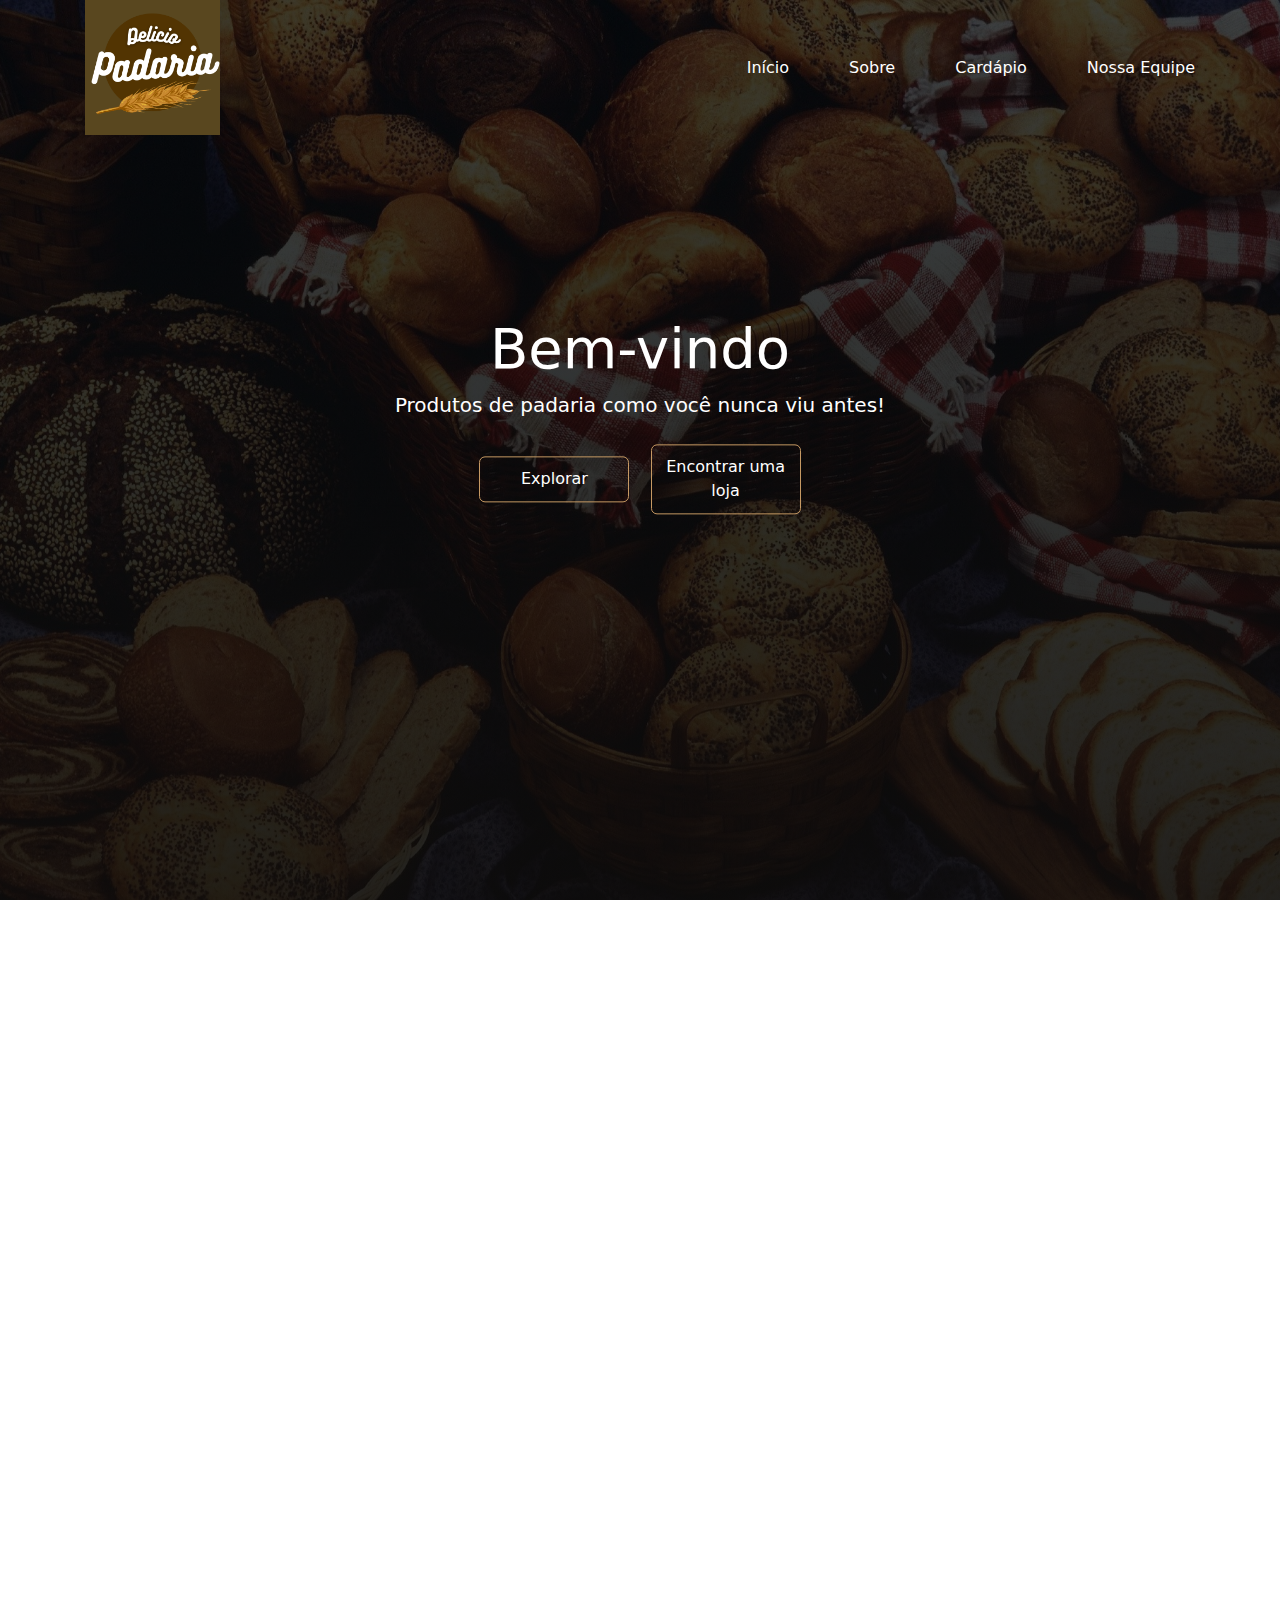
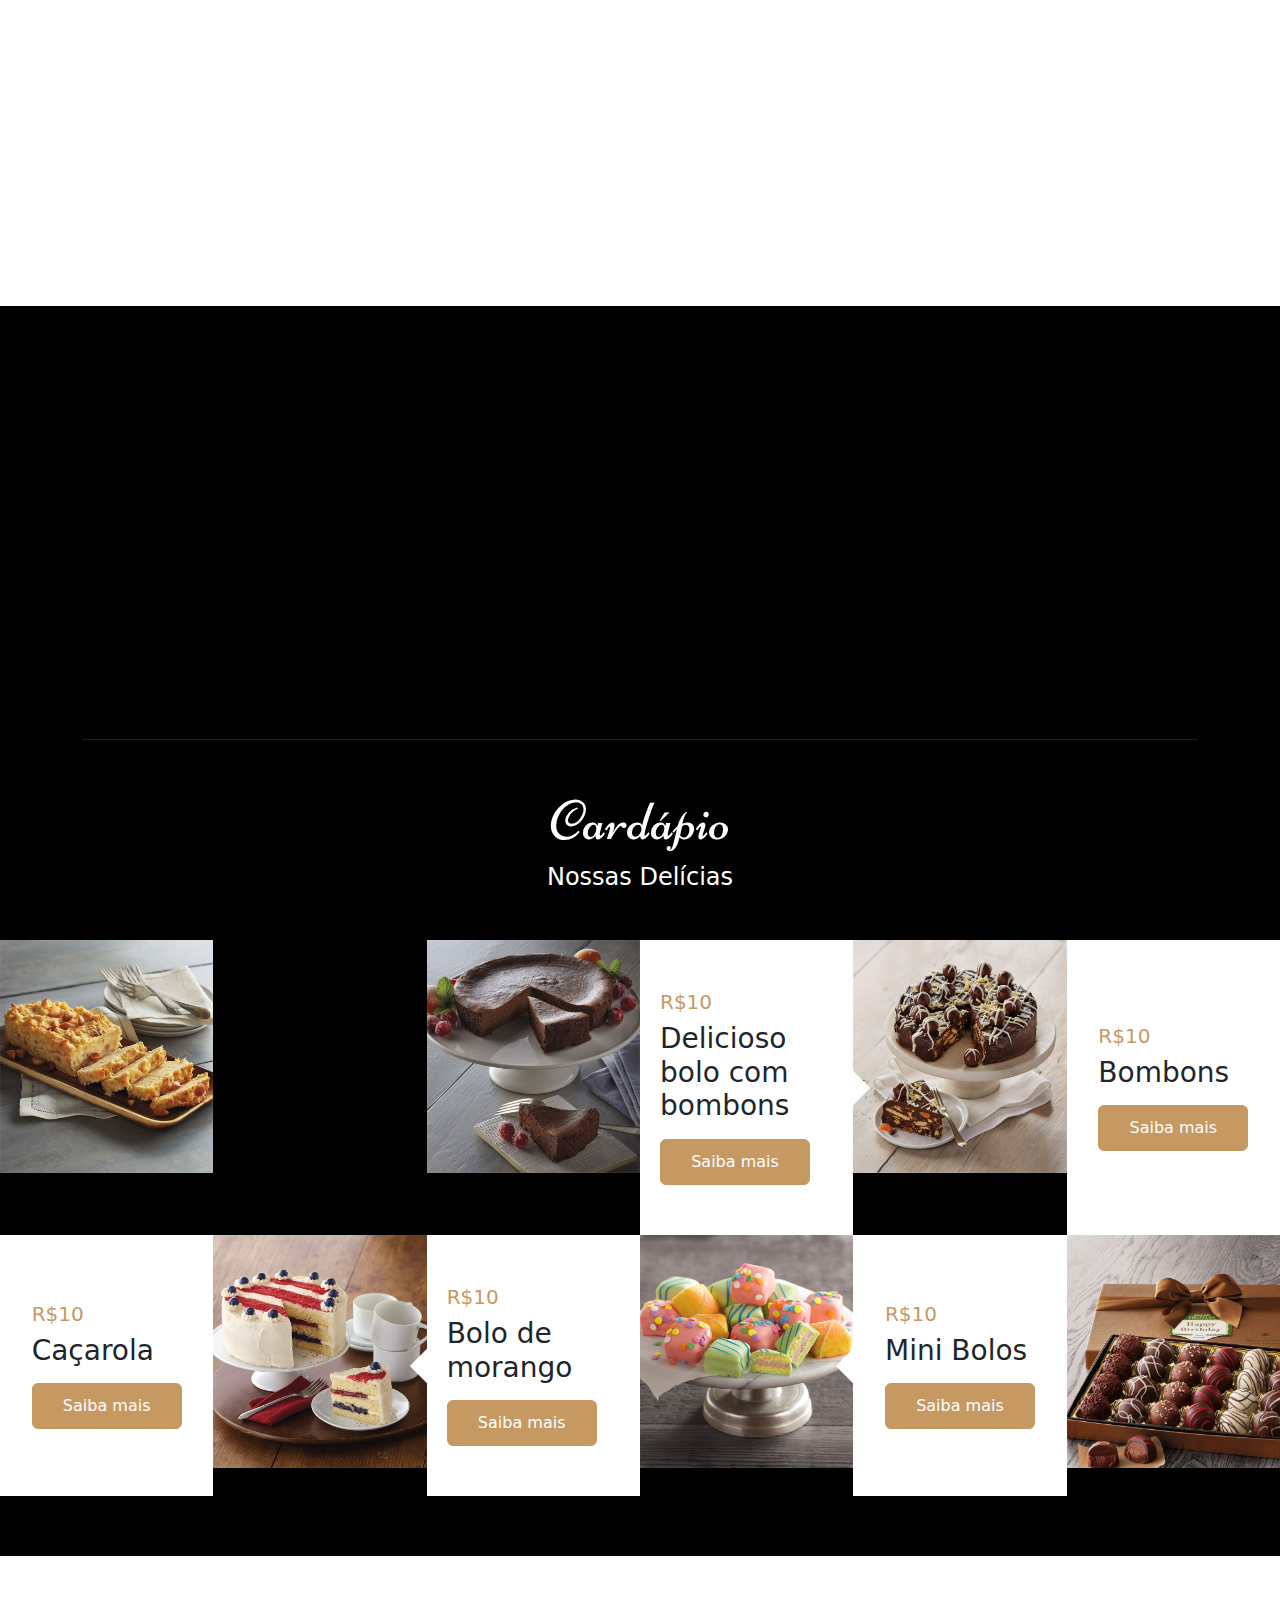
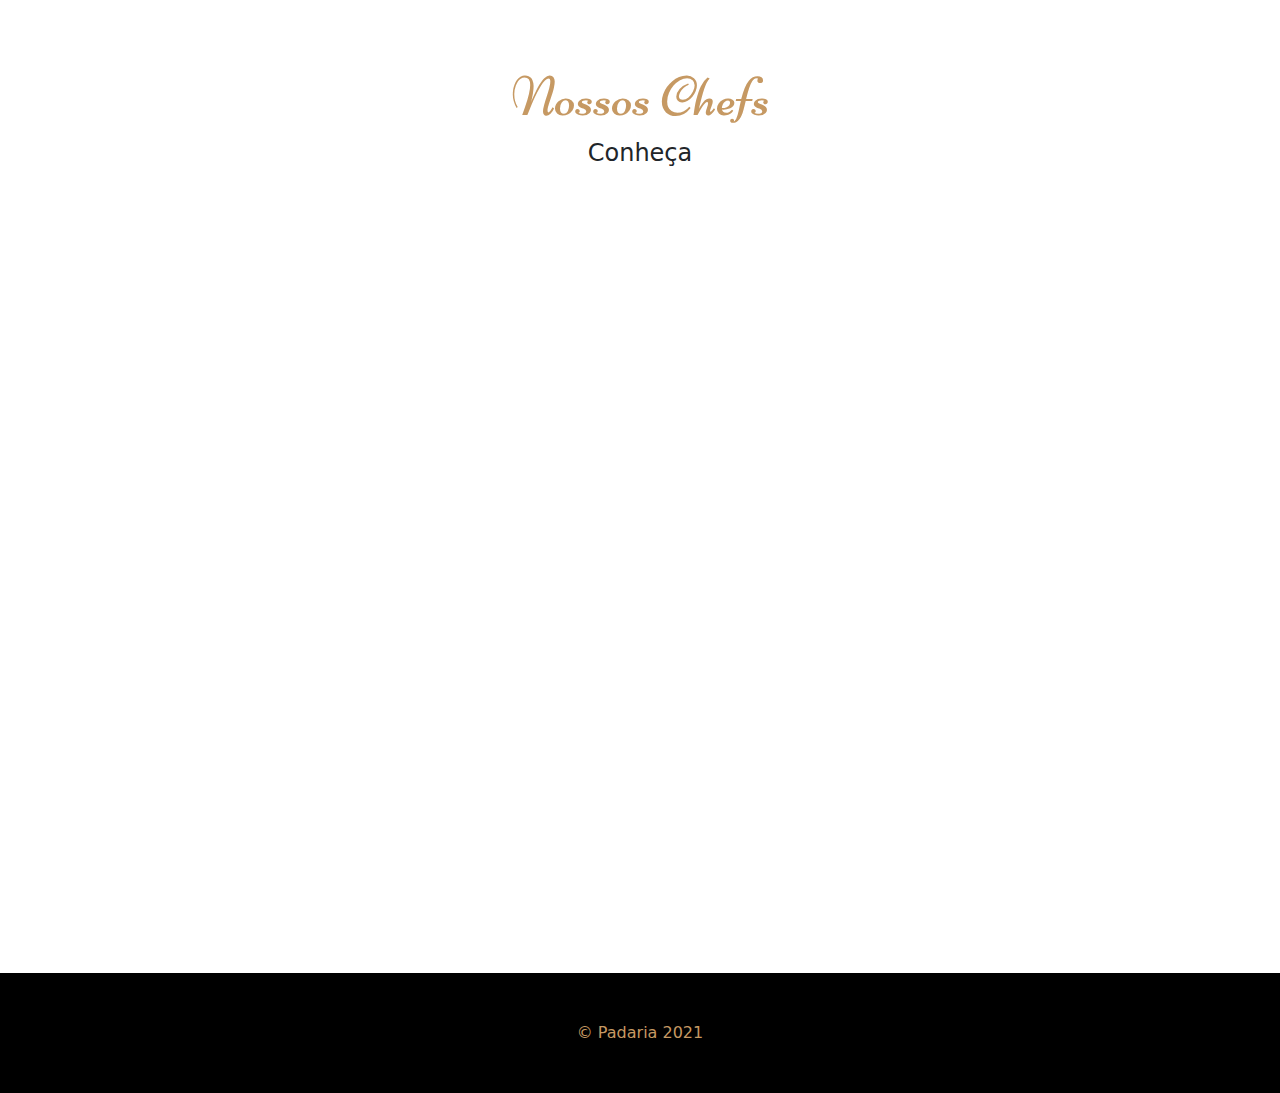
<file: index.html>
<!DOCTYPE html>
<html lang="pt-br">
<head>
  <meta charset="UTF-8">
  <meta http-equiv="X-UA-Compatible" content="IE=edge">
  <meta name="viewport" content="width=device-width, initial-scale=1.0">
  <link rel="shortcut icon" href="images/favicon.ico" type="image/x-icon">
  <title>Padaria Delicioso Pão</title>

  <!-- Bootstrap CSS -->
  <link href="https://cdn.jsdelivr.net/npm/bootstrap@5.1.1/dist/css/bootstrap.min.css" rel="stylesheet">
  <!-- Font Awesome -->
  <link rel="stylesheet" href="https://cdnjs.cloudflare.com/ajax/libs/font-awesome/5.15.3/css/all.min.css">
  <!-- AOS Animation -->
  <link href="https://unpkg.com/aos@2.3.1/dist/aos.css" rel="stylesheet">
  <!-- CSS Personalizado -->
  <link rel="stylesheet" href="styles.css">  
</head>

<body>
  <!-- Cabeçalho -->
  <header class="home" id="home">
    <div class="container">
      <!-- Menu Hambúrguer -->
      <div class="hamburguer-menu" aria-label="Menu de navegação">
        <i class="fas fa-bars toggle" aria-hidden="true"></i>
        <i class="fas fa-times toggle" aria-hidden="true"></i>
      </div>
      <nav class="d-flex align-items-center justify-content-center justify-content-lg-between" aria-label="Menu principal">
        <a class="navbar-brand" href="index.html">
          <img class="img-fluid" src="images/padaria_fundo_marrom.png" width="240px" alt="Logo da Padaria Delicioso Pão">
        </a>
        <ul class="nav-list text-center p-0" role="menubar">
          <li class="nav-item" role="none">
            <a class="nav-link" href="#home" role="menuitem">Início</a>
          </li>
          <li class="nav-item" role="none">
            <a class="nav-link" href="#about" role="menuitem">Sobre</a>
          </li>
          <li class="nav-item" role="none">
            <a class="nav-link" href="#menu" role="menuitem">Cardápio</a>
          </li>
          <li class="nav-item" role="none">
            <a class="nav-link" href="#chefs" role="menuitem">Nossa Equipe</a>
          </li>
        </ul>
      </nav>
      <div class="hero-text w-100 text-white px-2 px-sm-0">
        <h1 class="display-4" tabindex="0">Bem-vindo</h1>
        <p class="lead mb-4" tabindex="0">Produtos de padaria como você nunca viu antes!</p>
        <a class="btn" href="#" aria-label="Explorar o site">Explorar</a>
        <a class="btn ms-3" href="#" aria-label="Encontrar uma loja da padaria">Encontrar uma loja</a>
      </div>
    </div>
  </header>

  <main>
    <!-- Seção Sobre -->
    <section id="about" class="about" aria-labelledby="titulo-sobre">
      <div class="container">
        <div class="row align-items-lg-center">
          <div class="col-12 col-md-6 text-center text-md-start" data-aos="fade-right">
            <header class="section-heading mb-3">
              <h2 id="titulo-sobre" class="display-4" tabindex="0">Nossa História</h2>
              <p class="h4" tabindex="0">Descubra</p>
            </header>
            <p tabindex="0">Fundada em 2002 na cidade de Ipatinga, a Padaria Delicioso Pão nasceu do sonho de uma família simples, mas determinada, de transformar a paixão pela panificação em um negócio de sucesso. Tudo começou em um pequeno ponto na Avenida Limões, onde, ainda de madrugada, os primeiros pães eram assados no forno à lenha, exalando um aroma irresistível que logo se espalhou pelo bairro.

Com muito trabalho, dedicação e receitas caseiras cheias de afeto, a Delicioso Pão rapidamente se tornou um ponto de referência para os moradores da região. Os clientes não vinham apenas para comprar pão vinham para conversar, tomar um café fresco e se sentirem em casa. A padaria se transformou em um verdadeiro ponto de encontro da comunidade.

Ao longo dos anos, o espaço cresceu, o cardápio foi ampliado e novas tecnologias foram adotadas, mas sem jamais perder a essência artesanal que conquistou seus primeiros clientes. Foram incluídos bolos feitos no dia, doces tradicionais da culinária mineira, sanduíches especiais, tortas salgadas, cafés gourmet e uma linha de produtos integrais e sem glúten, atendendo aos mais diversos gostos e necessidades.

A segunda geração da família, que hoje administra a padaria, trouxe uma visão moderna ao negócio, implementando melhorias na gestão, atendimento e comunicação com o público, como encomendas online, delivery e presença nas redes sociais. Apesar da modernização, a Delicioso Pão continua fiel às raízes que a fizeram crescer: qualidade, carinho e respeito pelo cliente.

Hoje, a Padaria Delicioso Pão é reconhecida em toda Ipatinga como um símbolo de tradição, sabor e acolhimento. E todos os dias, ao abrir suas portas, ela mantém viva a mesma missão de quando tudo começou na Avenida Limões: oferecer pães e produtos que alimentam o corpo e aquecem o coração.</p>
            <a class="btn mt-4 mb-5 mb-md-0" href="#">Saiba mais</a>
          </div>
          <div class="col-12 col-md-6" data-aos="fade-left">
            <img class="img-fluid" src="images/about-img.jpg" alt="Foto do interior da Padaria Delicioso Pão">
          </div>
        </div>
      </div>
    </section>

    <!-- Seção de Informações -->
    <section class="info" id="info" aria-labelledby="titulo-info">
      <div class="container">
        <header>
          <h2 id="titulo-info" class="visually-hidden" tabindex="0">Informações da Padaria</h2>
        </header>
        <div class="row text-center text-white">
          <div class="col-12 col-md-4 mb-4 mb-md-0" data-aos="fade-up">
            <section class="shop-info" aria-labelledby="horario">
              <i class="far fa-clock mb-3" aria-hidden="true"></i>
              <h3 id="horario" class="mb-4" tabindex="0">Horário de Funcionamento</h3>
              <p tabindex="0">Seg a Sex: 8:00 - 18:00</p>
              <p tabindex="0">Sáb e Dom: 8:00 - 13:00</p>
            </section>
          </div>
          <div class="col-12 col-md-4 mb-4 mb-md-0" data-aos="fade-down">
            <section class="shop-info" aria-labelledby="localizacao">
              <i class="fas fa-map-marked-alt mb-3" aria-hidden="true"></i>
              <h3 id="localizacao" class="mb-4" tabindex="0">Nossa Localização</h3>
              <address tabindex="0">
                Avenida Limões <br>
                Ipatinga, 145
              </address>
            </section>
          </div>
          <div class="col-12 col-md-4 mb-4 mb-md-0" data-aos="fade-right">
            <section class="shop-info" aria-labelledby="contato">
              <i class="fas fa-mobile-alt mb-3" aria-hidden="true"></i>
              <h3 id="contato" class="mb-4" tabindex="0">Entre em Contato</h3>
              <p tabindex="0">Telefone: <a href="tel:+5531987654534">(31) 98765-4534</a></p>
              <p tabindex="0">Email: <a href="mailto:padariadeliciopao@gmail.com">padariadeliciopao@gmail.com</a></p>
            </section>
          </div>
        </div>
        <hr class="mt-5">
      </div>

      <!-- Seção do Cardápio -->
      <section class="menu-tasty container-fluid p-0" id="menu" aria-labelledby="titulo-menu">
        <header class="section-heading my-5 text-center">
          <h2 id="titulo-menu" class="display-4 text-white" tabindex="0">Cardápio</h2>
          <p class="h4 text-white" tabindex="0">Nossas Delícias</p>
        </header>

        <div class="row g-0">
          <figure class="col-12 col-sm-6 col-xl-2 order-sm-0 order-xl-0">
            <img class="img-fluid" src="images/menu-item-1.jpg" alt="Bolo de Chocolate, item do cardápio">
            <figcaption class="visually-hidden">Bolo de Chocolate</figcaption>
          </figure>
          <div class="col-12 col-sm-6 col-xl-2 order-sm-1 order-xl-1 point-left" data-aos="fade-in">
            <article class="menu-item-desc">
              <h6 tabindex="0">R$10</h6>
              <h3 tabindex="0">Bolo de Chocolate</h3>
              <p tabindex="0">Este bolo é incrível! Recomendo para todos.</p>
              <a href="#" class="btn mt-3 d-none d-xl-block">Saiba mais</a>
            </article>
          </div>
          <figure class="col-12 col-sm-6 col-xl-2 order-sm-3 order-xl-2">
            <img class="img-fluid" src="images/menu-item-2.jpg" alt="Bolo com bombons, item do cardápio">
            <figcaption class="visually-hidden">Bolo com bombons</figcaption>
          </figure>
          <div class="col-12 col-sm-6 col-xl-2 order-sm-2 order-xl-3 point-left">
            <article class="menu-item-desc">
              <h6 tabindex="0">R$10</h6>
              <h3 tabindex="0">Delicioso bolo com bombons</h3>
              <p tabindex="0">Este bolo é incrível! Recomendo para todos.</p>
              <a href="#" class="btn mt-3 d-none d-xl-block">Saiba mais</a>
            </article>
          </div>
          <figure class="col-12 col-sm-6 col-xl-2 order-sm-4 order-xl-4">
            <img class="img-fluid" src="images/menu-item-3.jpg" alt="Bombons, item do cardápio">
            <figcaption class="visually-hidden">Bombons</figcaption>
          </figure>
          <div class="col-12 col-sm-6 col-xl-2 order-sm-5 order-xl-5 point-left">
            <article class="menu-item-desc">
              <h6 tabindex="0">R$10</h6>
              <h3 tabindex="0">Bombons</h3>
              <p tabindex="0">Este bolo é incrível! Recomendo para todos.</p>
              <a href="#" class="btn mt-3 d-none d-xl-block">Saiba mais</a>
            </article>
          </div>
        </div>

        <div class="row g-0">
          <figure class="col-12 col-sm-6 col-xl-2 order-sm-1 order-xl-1">
            <img class="img-fluid" src="images/menu-item-4.jpg" alt="Caçarola, item do cardápio">
            <figcaption class="visually-hidden">Caçarola</figcaption>
          </figure>
          <div class="col-12 col-sm-6 col-xl-2 order-sm-0 order-xl-0 point-right">
            <article class="menu-item-desc">
              <h6 tabindex="0">R$10</h6>
              <h3 tabindex="0">Caçarola</h3>
              <p tabindex="0">Este bolo é incrível! Recomendo para todos.</p>
              <a href="#" class="btn mt-3 d-none d-xl-block">Saiba mais</a>
            </article>
          </div>
          <figure class="col-12 col-sm-6 col-xl-2 order-sm-2 order-xl-3">
            <img class="img-fluid" src="images/menu-item-5.jpg" alt="Bolo de morango, item do cardápio">
            <figcaption class="visually-hidden">Bolo de morango</figcaption>
          </figure>
          <div class="col-12 col-sm-6 col-xl-2 order-sm-4 order-xl-2 point-right">
            <article class="menu-item-desc">
              <h6 tabindex="0">R$10</h6>
              <h3 tabindex="0">Bolo de morango</h3>
              <p tabindex="0">Este bolo é incrível! Recomendo para todos.</p>
              <a href="#" class="btn mt-3 d-none d-xl-block">Saiba mais</a>
            </article>
          </div>
          <figure class="col-12 col-sm-6 col-xl-2 order-sm-5 order-xl-5">
            <img class="img-fluid" src="images/menu-item-6.jpg" alt="Mini Bolos, item do cardápio">
            <figcaption class="visually-hidden">Mini Bolos</figcaption>
          </figure>
          <div class="col-12 col-sm-6 col-xl-2 order-sm-4 order-xl-4 point-right">
            <article class="menu-item-desc">
              <h6 tabindex="0">R$10</h6>
              <h3 tabindex="0">Mini Bolos</h3>
              <p tabindex="0">Este bolo é incrível! Recomendo para todos.</p>
              <a href="#" class="btn mt-3 d-none d-xl-block">Saiba mais</a>
            </article>
          </div>
        </div>
      </section>
    </section>

    <!-- Seção dos Chefs -->
    <section class="chef" id="chefs" aria-labelledby="titulo-chefs">
      <div class="container">
        <header class="section-heading my-5 text-center">
          <h2 id="titulo-chefs" class="display-4" tabindex="0">Nossos Chefs</h2>
          <p class="h4" tabindex="0">Conheça</p>
        </header>
        <div class="row text-center">
          <figure class="col-12 col-md-4" data-aos="fade-right">
            <img src="images/chef-1.png" alt="Chef Olivia Logan, especialista em cupcakes" class="img-fluid">
            <figcaption>
              <h3 tabindex="0">Olivia Logan</h3>
              <h4 tabindex="0">Especialista em Cupcakes</h4>
              <p tabindex="0">Olivia é uma incrível chef de confeitaria!</p>
            </figcaption>
          </figure>
          <figure class="col-12 col-md-4" data-aos="fade-up">
            <img src="images/chef-2.png" alt="Chef Jessica Lewis, mestre padeira" class="img-fluid">
            <figcaption>
              <h3 tabindex="0">Jessica Lewis</h3>
              <h4 tabindex="0">Mestre Padeira</h4>
              <p tabindex="0">Jessica é uma incrível chef de confeitaria!</p>
            </figcaption>
          </figure>
          <figure class="col-12 col-md-4" data-aos="fade-left">
            <img src="images/chef-3.png" alt="Chef James Holt, especialista em bolos" class="img-fluid">
            <figcaption>
              <h3 tabindex="0">James Holt</h3>
              <h4 tabindex="0">Especialista em Bolos</h4>
              <p tabindex="0">James é um incrível chef de confeitaria!</p>
            </figcaption>
          </figure>
        </div>
      </div>
    </section>
  </main>

  <!-- Rodapé -->
  <footer class="text-center py-5" role="contentinfo">
    &copy; Padaria 2021
  </footer>

  <!-- jQuery -->
  <script src="https://code.jquery.com/jquery-3.3.1.slim.min.js"></script>
  <!-- Popper.js -->
  <script src="https://cdn.jsdelivr.net/npm/@popperjs/core@2.9.3/dist/umd/popper.min.js"></script>
  <!-- Bootstrap JS -->
  <script src="https://cdn.jsdelivr.net/npm/bootstrap@5.1.1/dist/js/bootstrap.min.js"></script>
  <!-- AOS Animation JS -->
  <script src="https://unpkg.com/aos@2.3.1/dist/aos.js"></script>
  <!-- Scripts Personalizados -->
  <script src="scripts.js"></script>
  <script>
    // Seleciona todos os elementos focáveis
    const focaveis = Array.from(document.querySelectorAll('[tabindex="0"], a, button, input, select, textarea'))
      .filter(el => !el.hasAttribute('disabled') && el.offsetParent !== null);

    if (focaveis.length > 0) {
      const primeiro = focaveis[0];
      const ultimo = focaveis[focaveis.length - 1];

      document.addEventListener('keydown', function(e) {
        if (e.key === 'Tab') {
          if (!e.shiftKey && document.activeElement === ultimo) {
            e.preventDefault();
            primeiro.focus();
          } else if (e.shiftKey && document.activeElement === primeiro) {
            e.preventDefault();
            ultimo.focus();
          }
        }
      });
    }
  </script>
</body>
</html>
</file>
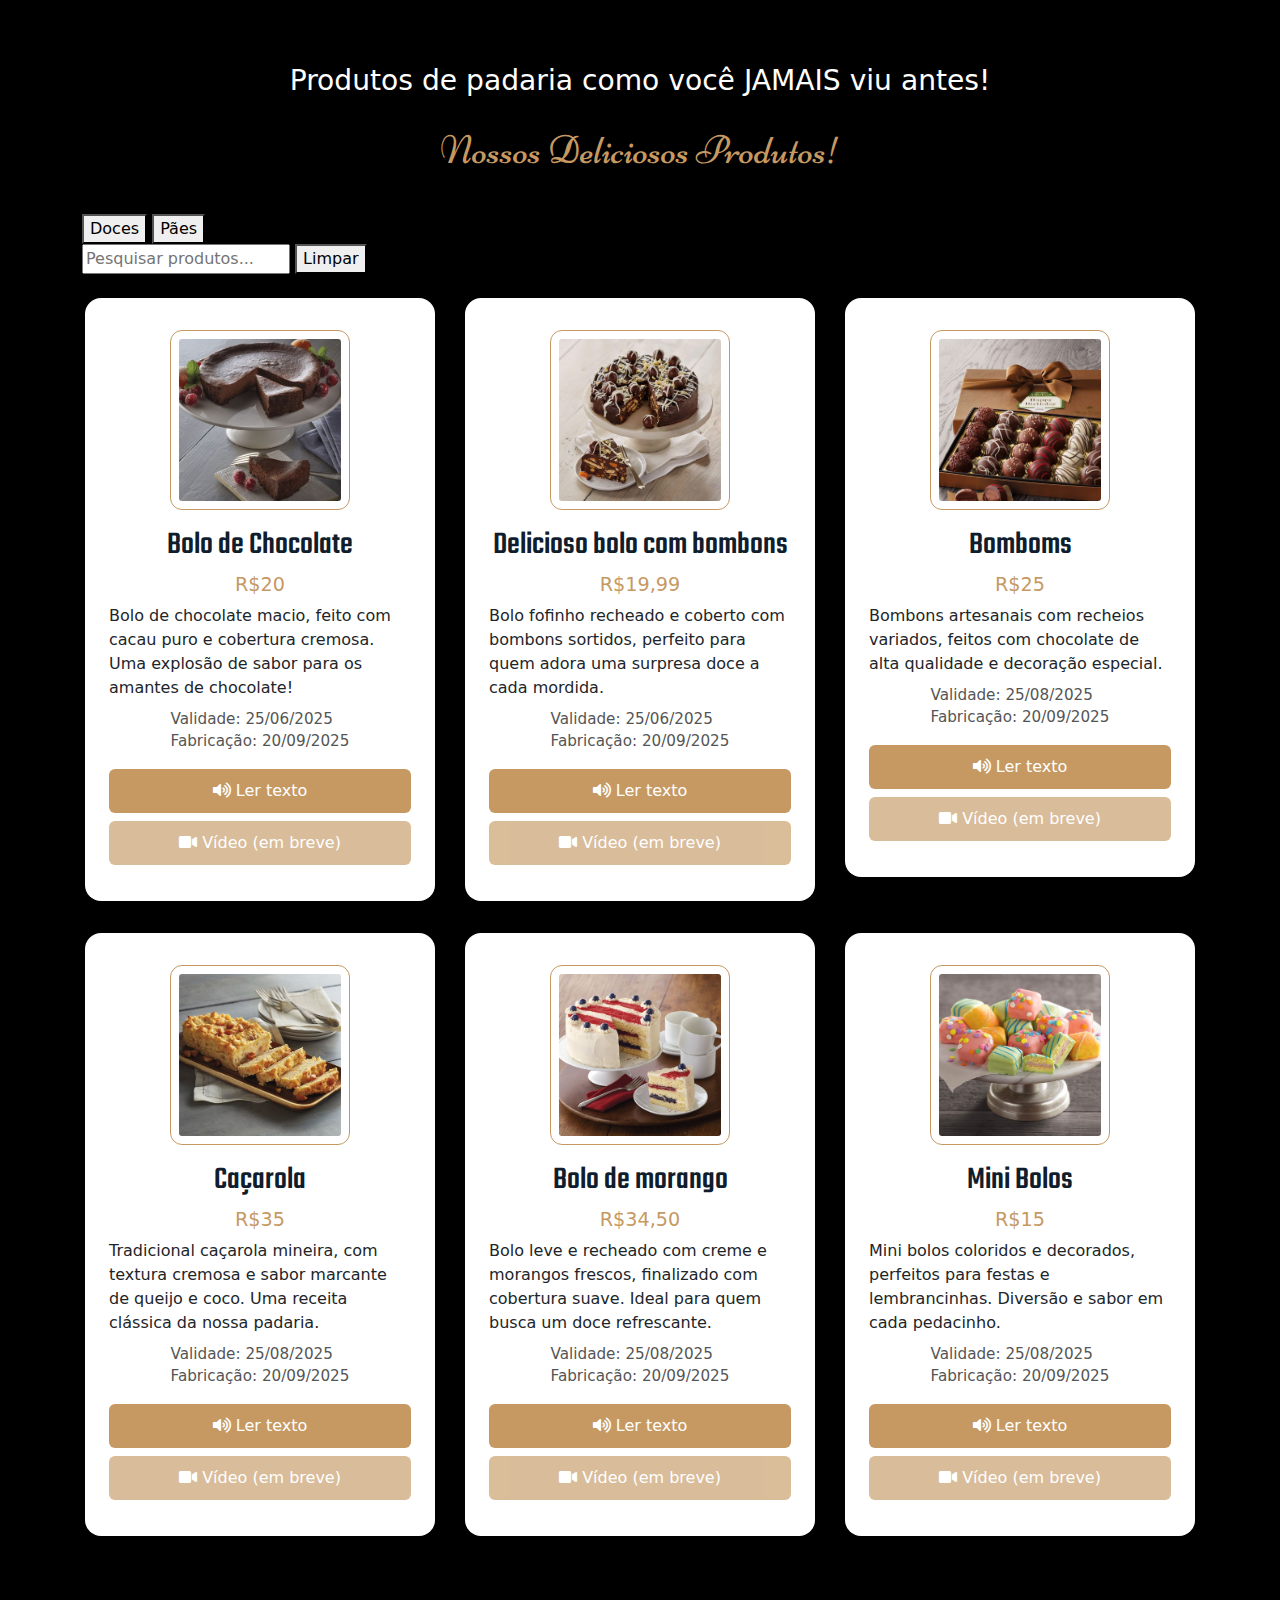
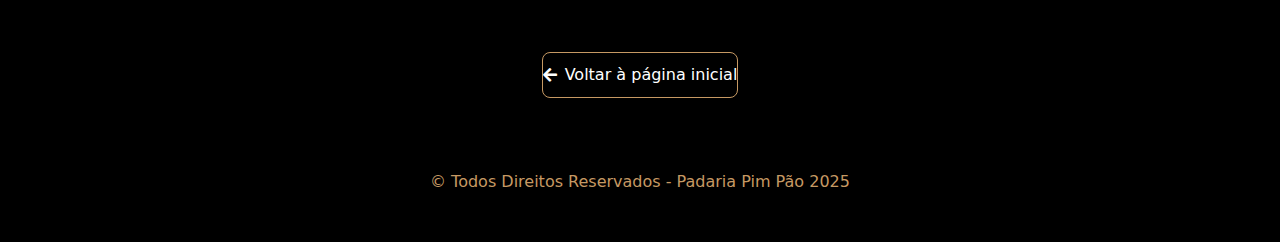
<file: produtos.html>
<!DOCTYPE html>
<html lang="pt-br">
<head>
  <meta charset="UTF-8">
  <meta http-equiv="X-UA-Compatible" content="IE=edge">
  <meta name="viewport" content="width=device-width, initial-scale=1.0">
  <link rel="shortcut icon" href="images/favicon.ico" type="image/x-icon">
  <title>Produtos - Padaria Delicioso Pão</title>
  <link href="https://cdn.jsdelivr.net/npm/bootstrap@5.1.1/dist/css/bootstrap.min.css" rel="stylesheet">
  <link rel="stylesheet" href="https://cdnjs.cloudflare.com/ajax/libs/font-awesome/5.15.3/css/all.min.css" />
  <link href="https://unpkg.com/aos@2.3.1/dist/aos.css" rel="stylesheet">
  <link rel="stylesheet" href="styles.css">
  <style>
    body {
      background: #000;
    }

    .home {
        height: 145px !important;
    }

    .produtos-section {
      min-height: 100vh;
      padding: 60px 0;
    }

    .card-produto {
      background: #fff;
      border-radius: 16px;
      box-shadow: 0 2px 16px rgba(0,0,0,0.15);
      padding: 32px 24px;
      margin-bottom: 32px;
      display: flex;
      flex-direction: column;
      align-items: center;
      max-width: 350px;
      margin-left: auto;
      margin-right: auto;
    }

    .card-produto img {
      width: 180px;
      height: 180px;
      object-fit: cover;
      border-radius: 12px;
      margin-bottom: 16px;
      background: #fff;
      border: #c69963 1px solid;
      padding: 8px;
    }

    .card-produto h2 {
      font-size: 2rem;
      color: #101d2c;
      font-family: 'Teko', sans-serif;
      margin-bottom: 8px;
    }

    .card-produto h6 {
      color: #c69963;
      font-size: 1.2rem;
      margin-bottom: 8px;
    }

    .card-produto p {
      color: #212529;
      margin-bottom: 8px;
    }

    .card-produto .datas {
      font-size: 0.95rem;
      color: #555;
      margin-bottom: 12px;
    }

    .card-produto .btn {
      margin: 4px 0;
      width: 100%;
      background: #c69963;
      color: #fff !important;
      border: none;
      font-weight: 500;
    }

    .card-produto .btn:focus {
      outline: 2px solid #101d2c;
    }

    .produtos-title {
      color: #c69963;
      font-family: 'Niconne', cursive;
      text-align: center;
      margin-bottom: 40px;
      font-size: 2.5rem;
    }

    /* Bloco de boas-vindas (mesmo texto da home) */
    .hero-intro { text-align: center; color: #fff; }
    .hero-intro h2 {
      font-family: 'Niconne', cursive;
      color: #c69963;
      font-size: clamp(2.8rem, 6vw, 5.2rem);
      line-height: 1.05;
    }
    .hero-intro .lead {
      font-size: clamp(1.2rem, 2.2vw, 1.9rem);
    }
  </style>
</head>
<body>
  

  <main>
    <section class="produtos-section">
      <div class="container hero-intro mb-4">
        
        <p class="lead mb-0">Produtos de padaria como você JAMAIS viu antes!</p>
      </div>
  <h1 class="produtos-title" id="produtos-title" tabindex="0">Nossos Deliciosos Produtos!</h1>
      <!-- Menu com abas Doces/Pães + Busca -->
      <div id="menu" class="container">
        <div class="menu-toolbar container mb-4 p-0">
          <div class="menu-toolbar-inner">
            <div class="menu-search-group">
              <div class="menu-cats-inner" role="tablist" aria-label="Categorias de produtos">
                <button type="button" class="menu-cat-btn active" data-cat="doces" role="tab" aria-selected="true">Doces</button>
                <button type="button" class="menu-cat-btn" data-cat="paes" role="tab" aria-selected="false">Pães</button>
              </div>
              <input type="search" id="menu-search" class="menu-search-input" placeholder="Pesquisar produtos..." aria-label="Pesquisar produtos">
              <button type="button" id="menu-clear" class="menu-btn-clear" aria-label="Limpar pesquisa">Limpar</button>
            </div>
          </div>
        </div>

        <!-- Categoria: Doces -->
        <div id="menu-doces" class="menu-category active" data-cat="doces">
          <div class="row justify-content-center">
            <div class="col-12 col-md-6 col-lg-4">
              <div class="card-produto" data-item="d1" data-name="Bolo de Chocolate" data-price="20" data-img="images/menu-item-2.jpg" id="card-bolo-chocolate">
                <img src="images/menu-item-2.jpg" alt="Bolo de Chocolate">
                <h2>Bolo de Chocolate</h2>
                <h6>R$20</h6>
                <p>Bolo de chocolate macio, feito com cacau puro e cobertura cremosa. Uma explosão de sabor para os amantes de chocolate!</p>
                <div class="datas">
                  <span>Validade: 25/06/2025</span><br>
                  <span>Fabricação: 20/09/2025</span>
                </div>
                <button class="btn" onclick="lerCard('card-bolo-chocolate')"><i class="fas fa-volume-up"></i> Ler texto</button>
                <button class="btn" disabled><i class="fas fa-video"></i> Vídeo (em breve)</button>
              </div>
            </div>

            <div class="col-12 col-md-6 col-lg-4">
              <div class="card-produto" data-item="d2" data-name="Delicioso bolo com bombons" data-price="19.99" data-img="images/menu-item-3.jpg" id="card-bolo-bombom">
                <img src="images/menu-item-3.jpg" alt="Delicioso bolo com bombons">
                <h2>Delicioso bolo com bombons</h2>
                <h6>R$19,99</h6>
                <p>Bolo fofinho recheado e coberto com bombons sortidos, perfeito para quem adora uma surpresa doce a cada mordida.</p>
                <div class="datas">
                  <span>Validade: 25/06/2025</span><br>
                  <span>Fabricação: 20/09/2025</span>
                </div>
                <button class="btn" onclick="lerCard('card-bolo-bombom')"><i class="fas fa-volume-up"></i> Ler texto</button>
                <button class="btn" disabled><i class="fas fa-video"></i> Vídeo (em breve)</button>
              </div>
            </div>

            <div class="col-12 col-md-6 col-lg-4">
              <div class="card-produto" data-item="d3" data-name="Bomboms" data-price="25" data-img="images/menu-item-6.jpg" id="card-bomboms">
                <img src="images/menu-item-6.jpg" alt="Bomboms">
                <h2>Bomboms</h2>
                <h6>R$25</h6>
                <p>Bombons artesanais com recheios variados, feitos com chocolate de alta qualidade e decoração especial.</p>
                <div class="datas">
                  <span>Validade: 25/08/2025</span><br>
                  <span>Fabricação: 20/09/2025</span>
                </div>
                <button class="btn" onclick="lerCard('card-bomboms')"><i class="fas fa-volume-up"></i> Ler texto</button>
                <button class="btn" disabled><i class="fas fa-video"></i> Vídeo (em breve)</button>
              </div>
            </div>

            <div class="col-12 col-md-6 col-lg-4">
              <div class="card-produto" data-item="d4" data-name="Caçarola" data-price="35" data-img="images/menu-item-1.jpg" id="card-cacarola">
                <img src="images/menu-item-1.jpg" alt="Caçarola">
                <h2>Caçarola</h2>
                <h6>R$35</h6>
                <p>Tradicional caçarola mineira, com textura cremosa e sabor marcante de queijo e coco. Uma receita clássica da nossa padaria.</p>
                <div class="datas">
                  <span>Validade: 25/08/2025</span><br>
                  <span>Fabricação: 20/09/2025</span>
                </div>
                <button class="btn" onclick="lerCard('card-cacarola')"><i class="fas fa-volume-up"></i> Ler texto</button>
                <button class="btn" disabled><i class="fas fa-video"></i> Vídeo (em breve)</button>
              </div>
            </div>

            <div class="col-12 col-md-6 col-lg-4">
              <div class="card-produto" data-item="d5" data-name="Bolo de morango" data-price="34.50" data-img="images/menu-item-4.jpg" id="card-bolo-morango">
                <img src="images/menu-item-4.jpg" alt="Bolo de morango">
                <h2>Bolo de morango</h2>
                <h6>R$34,50</h6>
                <p>Bolo leve e recheado com creme e morangos frescos, finalizado com cobertura suave. Ideal para quem busca um doce refrescante.</p>
                <div class="datas">
                  <span>Validade: 25/08/2025</span><br>
                  <span>Fabricação: 20/09/2025</span>
                </div>
                <button class="btn" onclick="lerCard('card-bolo-morango')"><i class="fas fa-volume-up"></i> Ler texto</button>
                <button class="btn" disabled><i class="fas fa-video"></i> Vídeo (em breve)</button>
              </div>
            </div>

            <div class="col-12 col-md-6 col-lg-4">
              <div class="card-produto" data-item="d6" data-name="Mini Bolos" data-price="15" data-img="images/menu-item-5.jpg" id="card-mini-bolos">
                <img src="images/menu-item-5.jpg" alt="Mini Bolos">
                <h2>Mini Bolos</h2>
                <h6>R$15</h6>
                <p>Mini bolos coloridos e decorados, perfeitos para festas e lembrancinhas. Diversão e sabor em cada pedacinho.</p>
                <div class="datas">
                  <span>Validade: 25/08/2025</span><br>
                  <span>Fabricação: 20/09/2025</span>
                </div>
                <button class="btn" onclick="lerCard('card-mini-bolos')"><i class="fas fa-volume-up"></i> Ler texto</button>
                <button class="btn" disabled><i class="fas fa-video"></i> Vídeo (em breve)</button>
              </div>
            </div>
          </div>
        </div>

        <!-- Categoria: Pães -->
        <div id="menu-paes" class="menu-category" data-cat="paes" hidden>
          <div class="row justify-content-center">
            <div class="col-12 col-md-6 col-lg-4">
              <div class="card-produto" data-item="p1" data-name="Pão Francês" data-price="5" data-img="images/pão frances.jpg" id="card-pao-frances">
                <img src="images/pão frances.jpg" alt="Pão Francês">
                <h2>Pão Francês</h2>
                <h6>R$5</h6>
                <p>Pão tradicional, crocante por fora e macio por dentro. Ideal para o café da manhã.</p>
                <div class="datas">
                  <span>Validade: 25/08/2025</span><br>
                  <span>Fabricação: 20/08/2025</span>
                </div>
                <button class="btn" onclick="lerCard('card-pao-frances')"><i class="fas fa-volume-up"></i> Ler texto</button>
                <button class="btn" disabled><i class="fas fa-video"></i> Vídeo (em breve)</button>
              </div>
            </div>
            <div class="col-12 col-md-6 col-lg-4">
              <div class="card-produto" data-item="p2" data-name="Pão Italiano" data-price="8" data-img="images/pão-italiano.jpg" id="card-pao-italiano">
                <img src="images/pão-italiano.jpg" alt="Pão Italiano">
                <h2>Pão Italiano</h2>
                <h6>R$8</h6>
                <p>Pão de casca grossa e miolo macio, perfeito para bruschettas e antepastos.</p>
                <div class="datas">
                  <span>Validade: 25/08/2025</span><br>
                  <span>Fabricação: 20/08/2025</span>
                </div>
                <button class="btn" onclick="lerCard('card-pao-italiano')"><i class="fas fa-volume-up"></i> Ler texto</button>
                <button class="btn" disabled><i class="fas fa-video"></i> Vídeo (em breve)</button>
              </div>
            </div>
            <div class="col-12 col-md-6 col-lg-4">
              <div class="card-produto" data-item="p3" data-name="Pão Integral" data-price="9" data-img="images/pão integral.webp" id="card-pao-integral">
                <img src="images/pão integral.webp" alt="Pão Integral">
                <h2>Pão Integral</h2>
                <h6>R$9</h6>
                <p>Pão saudável, rico em fibras, ideal para quem busca uma alimentação equilibrada.</p>
                <div class="datas">
                  <span>Validade: 25/08/2025</span><br>
                  <span>Fabricação: 20/08/2025</span>
                </div>
                <button class="btn" onclick="lerCard('card-pao-integral')"><i class="fas fa-volume-up"></i> Ler texto</button>
                <button class="btn" disabled><i class="fas fa-video"></i> Vídeo (em breve)</button>
              </div>
            </div>
            <div class="col-12 col-md-6 col-lg-4">
              <div class="card-produto" data-item="p4" data-name="Pão de Queijo" data-price="7" data-img="images/pão-de-queijo.jpg" id="card-pao-de-queijo">
                <img src="images/pão-de-queijo.jpg" alt="Pão de Queijo">
                <h2>Pão de Queijo</h2>
                <h6>R$7</h6>
                <p>Clássico mineiro, macio e com muito queijo. Perfeito para qualquer hora do dia.</p>
                <div class="datas">
                  <span>Validade: 25/08/2025</span><br>
                  <span>Fabricação: 20/08/2025</span>
                </div>
                <button class="btn" onclick="lerCard('card-pao-de-queijo')"><i class="fas fa-volume-up"></i> Ler texto</button>
                <button class="btn" disabled><i class="fas fa-video"></i> Vídeo (em breve)</button>
              </div>
            </div>
            <div class="col-12 col-md-6 col-lg-4">
              <div class="card-produto" data-item="p5" data-name="Pão de Forma" data-price="10" data-img="images/Pão-de-forma.jpg" id="card-pao-de-forma">
                <img src="images/Pão-de-forma.jpg" alt="Pão de Forma">
                <h2>Pão de Forma</h2>
                <h6>R$10</h6>
                <p>Fatiado, macio e prático. Ideal para sanduíches e torradas.</p>
                <div class="datas">
                  <span>Validade: 25/08/2025</span><br>
                  <span>Fabricação: 20/08/2025</span>
                </div>
                <button class="btn" onclick="lerCard('card-pao-de-forma')"><i class="fas fa-volume-up"></i> Ler texto</button>
                <button class="btn" disabled><i class="fas fa-video"></i> Vídeo (em breve)</button>
              </div>
            </div>
            <div class="col-12 col-md-6 col-lg-4">
              <div class="card-produto" data-item="p6" data-name="Baguete" data-price="6" data-img="images/baguete.jpg" id="card-baguete">
                <img src="images/baguete.jpg" alt="Baguete">
                <h2>Baguete</h2>
                <h6>R$6</h6>
                <p>Pão alongado, crocante e leve. Ótimo para acompanhar patês e queijos.</p>
                <div class="datas">
                  <span>Validade: 25/08/2025</span><br>
                  <span>Fabricação: 20/08/2025</span>
                </div>
                <button class="btn" onclick="lerCard('card-baguete')"><i class="fas fa-volume-up"></i> Ler texto</button>
                <button class="btn" disabled><i class="fas fa-video"></i> Vídeo (em breve)</button>
              </div>
            </div>
          </div>
        </div>
      </div>
    </section>

    <!-- Botão para voltar à página inicial -->
    <section class="text-center py-4" aria-label="Voltar à página inicial">
      <a href="index.html#home" class="btn" style="width:auto;padding:10px 18px;border-radius:8px;display:inline-flex;align-items:center;gap:8px;">
        <i class="fas fa-arrow-left" aria-hidden="true"></i>
        <span>Voltar à página inicial</span>
      </a>
    </section>
  </main>

  <!-- Footer reutilizado -->
  <footer class="text-center py-5">
    &copy; Todos Direitos Reservados - Padaria Pim Pão 2025
  </footer>

  <script src="https://code.jquery.com/jquery-3.3.1.slim.min.js"></script>
  <script src="https://cdn.jsdelivr.net/npm/@popperjs/core@2.9.3/dist/umd/popper.min.js"></script>
  <script src="https://cdn.jsdelivr.net/npm/bootstrap@5.1.1/dist/js/bootstrap.min.js"></script>
  <script src="https://unpkg.com/aos@2.3.1/dist/aos.js"></script>
  <script src="scripts.js"></script>
  <script>
    function lerCard(cardId) {
      var card = document.getElementById(cardId);
      var texto = '';
      var h2 = card.querySelector('h2');
      var h6 = card.querySelector('h6');
      var p = card.querySelector('p');
      var datas = card.querySelector('.datas');
      if(h2) texto += h2.textContent + '. ';
      if(h6) texto += h6.textContent + '. ';
      if(p) texto += p.textContent + '. ';
      if(datas) texto += datas.textContent;
      var synth = window.speechSynthesis;
      var utter = new SpeechSynthesisUtterance(texto);
      utter.lang = 'pt-BR';
      synth.speak(utter);
    }
  </script>
</body>
</html>
</file>
<file: styles.css>
@import url('https://fonts.googleapis.com/css?family=Niconne&display=swap');
@import url('https://fonts.googleapis.com/css?family=Teko:300,400&display=swap');

a {
  color: #fff !important;
}

p {
  margin: 0;
}

section {
  padding: 60px 0;
}

.btn {
  width: 100px;
  padding: 10px 0!important;
  border: 1px solid #c69963;
  position: relative;
  overflow: hidden;
}

.btn::before {
  content: "";
  position: absolute;
  top: 0;
  left: -100%;
  width: 100%;
  height: 100%;
  background: linear-gradient(120deg, transparent, rgba(255, 255, 255, .3), transparent);
  transition: all 650ms;
}

.btn:hover::before {
  left: 100%;
}

.home {
  width: 100%;  
  height: 100vh;
  background: linear-gradient(#00050ac2, #0c0b0be7), url(images/breads.jpg) center no-repeat;
  background-size: cover;
  position: relative;    
}

.home > .container {
  position: relative;
  height: 100%;
  padding: 0;  
}

.home .navbar-brand {
  position: absolute;
  width: 100%;
  max-width: 135px;
  top: 10px;
  left: 50%;
  transform: translateX(-50%);
  transition: opacity 650ms;
}

.home .navbar-brand:hover {
  opacity: 0.8;
}

.home .hamburguer-menu {
  position: fixed;
  top: 25px;
  right: 15px;
  width: 50px;
  height: 50px;
  display: flex;
  background-color: #101D2C;
  border-radius: 4px;
  cursor: pointer;
  z-index: 999;
}

.home .hamburguer-menu i {
  font-size: 30px;
  color: rgba(198, 153, 99, .7);
  margin: auto;
}

.home .hamburguer-menu .fa-times {
  display: none;
}

.home .hamburguer-menu .fa-times.open {
  display: block;
}

.home .hamburguer-menu .fa-bars.open {
  display: none;
}

.home .nav-list {
  position: fixed;
  top: 0;
  left: 0;
  width: 100%;
  height: 100vh;
  list-style: none;
  background-color: #101D2C;
  z-index: 900;
  display: flex;
  flex-direction: column;
  justify-content: center;
  opacity: 0;
  transform: scale(0);
  transition: opacity 650ms;
}

.home .nav-list.open {
  opacity: 1;
  transform: scale(1)
}

.home .hero-text {
  position: absolute;
  top: 45%;
  left: 50%;
  transform: translate(-50%, -45%);
  text-align: center;
}

.home .hero-text h2 {
  font-family: "Niconne", cursive;
  color: #c69963
}

/* About */
.about .section-heading h4 {
  text-transform: uppercase;
  color: #101D2C;
  line-height: 0;
  font-family: 'Teko', sans-serif;
  font-weight: 300;
  letter-spacing: 1px;
}

.about .section-heading h2 {
  font-family: 'Niconne', cursive;
  color: #c69963
}

.about .btn {
  width: 150px;
  color: #c69963 !important;
  transition: background-color 650ms;
}

.about .btn:hover {
  color: #fff !important;
  background-color: #c69963;
}

.info {
  background-color: #000;  
  overflow-x: hidden;
}

.info .shop-info i {
  color: #c69963;
  font-size: 50px;
}

.info .shop-info h2 {
  font-family: 'Teko', sans-serif;
  font-size: 25px;
  font-weight: 300;
  text-transform: uppercase;
}

.info .shop-info p, 
.info .shop-info address {
  color: rgba(255, 255, 255, .5);  
}

hr {
  border-top: 1px solid rgba(255, 255, 255, .5)
}

.menu-tasty .section-heading h2 {
  font-family: "Niconne", cursive;
  color: #c69963
}

.menu-tasty .point-right, .point-left {
  position: relative;
  background: #fff;
  display: flex
}

.menu-tasty .point-right::before, .point-left::before {
  content: "";
  position: absolute;
  width: 25px;
  height: 25px;
  background-color: inherit;
  top: -12px;
  left: 50%;
  transform: translateX(-50%) rotate(45deg);
  z-index: 1;
}

.menu-tasty .menu-item-desc {
  padding: 50px 10px;
  color: #212529;
  margin: auto
}

.menu-tasty .menu-item-desc h6 {
  color: #c69963;
  font-size: 20px;  
}

.menu-tasty .menu-item-desc h2 {
  color: #101d2c;  
  font-size: 30px;
  letter-spacing: 1px;
  font-family: 'Teko', sans-serif;
  font-weight: 300;
}

.chef .section-heading h4 {
  text-transform: uppercase;
  color: #101D2C;
  line-height: 0;
  font-family: 'Teko', sans-serif;
  font-weight: 300;
  letter-spacing: 1px;
}

.chef .section-heading h2 {
  font-family: 'Niconne', cursive;
  color: #c69963
}

.chef .card-body h2 {
  font-size: 25px;
  letter-spacing: 1px;
  font-family: 'Teko', sans-serif;
  font-weight: 300;
}

.chef .card-body h6 {
  font-size: 16px;
  color: #c69963
}

footer {
  background-color: #000;
  color: #c69963
}

@media (min-width: 576px) {
  .navbar-brand {
    max-width: 150px;    
  }

  .hamburguer-menu {
    top: 35px;
    right: 25px;
  }

  .menu-tasty .point-right::before, 
  .menu-tasty .point-left::before {
    display: none;
  }

  .menu-tasty .menu-item-desc {
    padding: 50px 20px;
  }
}

@media (min-width: 768px) {
  .btn {
    width: 150px
  }
}

@media (min-width: 992px) {
  .home > .container {
    padding: 0 15px;
  }

  .home .hamburguer-menu {
    display: none;
  }

  .home .navbar-brand {
    position: initial;
    transform: initial;
  }

  .home .nav-list {
    position: initial;
    width: initial;
    height: initial;
    background-color: initial;
    flex-direction: row;
    opacity: initial;
    transform: initial;
    transition: initial;
    margin: 0;
    padding: 0;
  }

  .nav-item {
    margin: 0 30px;
  }

  .nav-item:last-child {
    margin-right: 0;
  }

  .nav-link {
    position: relative;
    padding: 0;
  }

  .nav-link::before {
    content: "";
    position: absolute;
    left: 0;
    bottom: -3px;
    background-color: #c69963;
    width: 100%;
    height: 2px;
    transform: scaleX(0);
    transform-origin: center;
    transition: transform 300ms;
  }

  .nav-link:hover::before {
    transform: scaleX(1);
  }
}

@media (min-width: 1200px) {
  .menu-tasty .point-right::before, 
  .menu-tasty .point-left::before {
    display: block;
    top: 50%;
    left: initial;
    transform: translate(0, -50%) rotate(45deg)
  }

  .menu-tasty .point-right::before {
    left: -12px;
  }

  .menu-tasty .point-left::before {
    right: -12px
  }

  .menu-tasty .menu-item-desc p {
    display: none;
  }

  .menu-tasty .menu-item-desc .btn {
    color: #fff !important;
    background-color: #c69963
  }
}
</file>
